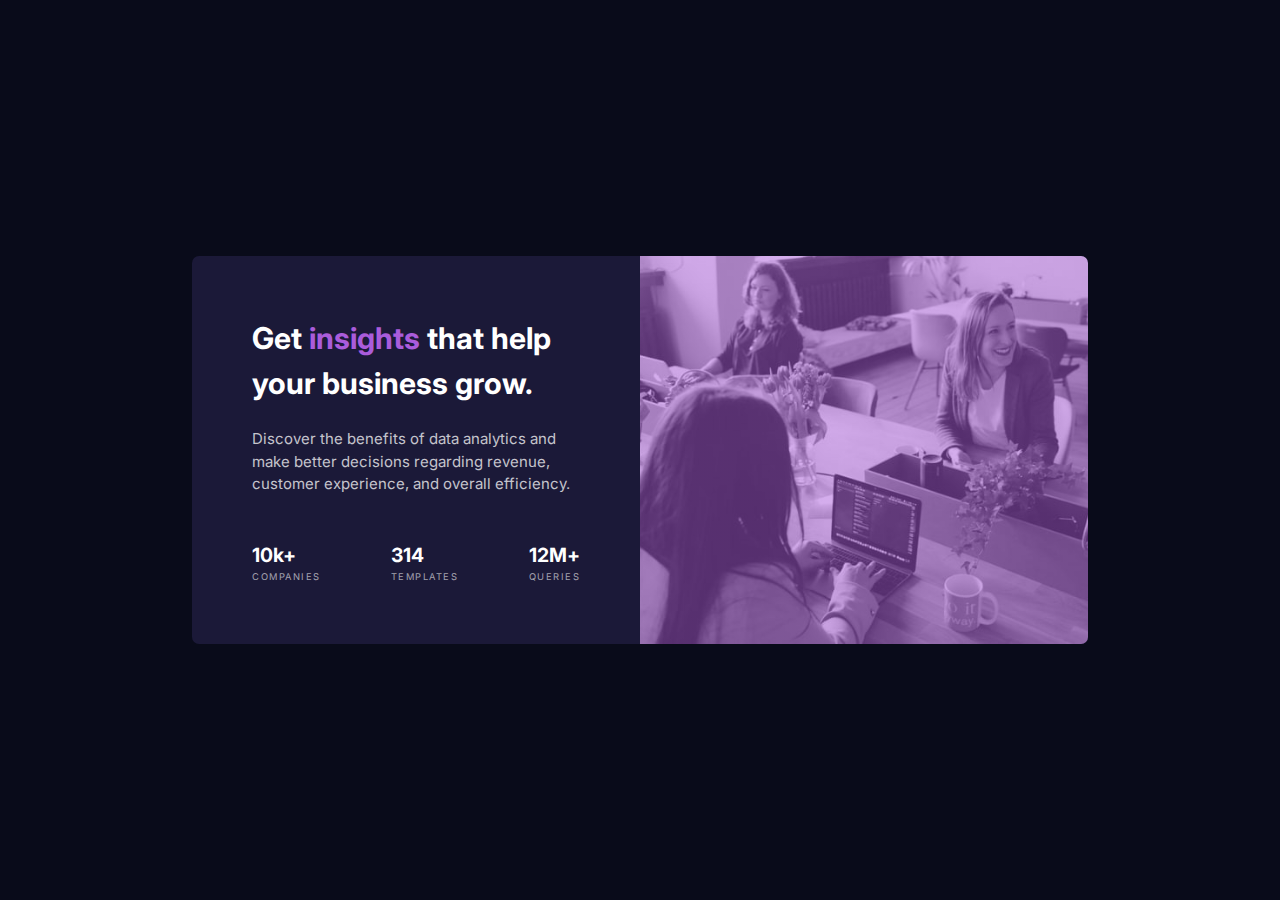
<file: index.html>
<!DOCTYPE html>
<html lang="en">
  <head>
    <meta charset="UTF-8" />
    <meta name="viewport" content="width=device-width, initial-scale=1.0" />
    <link href="style.css" rel="stylesheet" type="text/css" />

    <link
      rel="icon"
      type="image/png"
      sizes="32x32"
      href="./images/favicon-32x32.png"
    />
    <link rel="preconnect" href="https://fonts.googleapis.com" />
    <link rel="preconnect" href="https://fonts.gstatic.com" crossorigin />
    <link
      href="https://fonts.googleapis.com/css2?family=Inter:wght@400;700&family=Lexend+Deca&display=swap"
      rel="stylesheet"
    />
    <title>Stats preview card component</title>
  </head>
  <body>
    <div class="container">
      <div class="card">
        <div class="desc">
          <h1>Get <span>insights</span> that help your business grow.</h1>
          <p>
            Discover the benefits of data analytics and make better decisions
            regarding revenue, customer experience, and overall efficiency.
          </p>
          <div class="stats">
            <div class="companies">
              <div class="number">10k+</div>
              <div class="name">companies</div>
            </div>
            <div class="templates">
              <div class="number">314</div>
              <div class="name">templates</div>
            </div>
            <div class="queries">
              <div class="number">12M+</div>
              <div class="name">queries</div>
            </div>
          </div>
        </div>
        <div class="card-img"></div>
      </div>
    </div>
  </body>
</html>
</file>
<file: style.css>
:root {
  --main-bg: hsl(233, 47%, 7%);
  --card-bg: hsl(244, 38%, 16%);
  --accent: hsl(277, 64%, 61%);
  --main-pg: hsla(0, 0%, 100%, 0.75);
  --stats-hd: hsla(0, 0%, 100%, 0.6);
}
/*--- CSS Reset ---*/
/*--- https://piccalil.li/blog/a-modern-css-reset/ ---*/
/* Box sizing rules */
*,
*::before,
*::after {
  box-sizing: border-box;
}

/* Remove default margin */
body,
h1,
h2,
h3,
h4,
p,
figure,
blockquote,
dl,
dd {
  margin: 0;
  padding: 0;
}

/* Remove list styles on ul, ol elements with a list role, which suggests default styling will be removed */
ul[role='list'],
ol[role='list'] {
  list-style: none;
}

/* Set core root defaults */
html:focus-within {
  scroll-behavior: smooth;
}

/* Set core body defaults */
body {
  min-height: 100vh;
  text-rendering: optimizeSpeed;
  line-height: 1.5;
}

/* A elements that don't have a class get default styles */
a:not([class]) {
  text-decoration-skip-ink: auto;
}

/* Make images easier to work with */
img,
picture {
  max-width: 100%;
  display: block;
}

/* Inherit fonts for inputs and buttons */
input,
button,
textarea,
select {
  font: inherit;
}

/* Remove all animations, transitions and smooth scroll for people that prefer not to see them */
@media (prefers-reduced-motion: reduce) {
  html:focus-within {
    scroll-behavior: auto;
  }

  *,
  *::before,
  *::after {
    animation-duration: 0.01ms !important;
    animation-iteration-count: 1 !important;
    transition-duration: 0.01ms !important;
    scroll-behavior: auto !important;
  }
}
/*--- End CSS Reset ---*/
* {
  font-size: 15px;
  font-family: 'Inter', sans-serif;
}
.stats {
  font-family: 'Lexend Deca', sans-serif;
}
body {
  background-color: var(--main-bg);
}
.container {
  width: 100vw;
  height: 100vh;
  background-color: var(--main-bg);
  color: white;
  display: flex;
  align-items: center;
  justify-content: center;
}
.card {
  width: 70vw;
  background: var(--card-bg);
  border-radius: 7px;
  display: flex;
}
.card .desc {
  padding: 4rem;
  width: 50%;
}
.card .desc h1 {
  font-size: 2rem;
}
.card .desc h1 span {
  font-size: 2rem;
  color: var(--accent);
  font-weight: 700;
}
.card .desc p {
  color: var(--main-pg);
  margin: 1.5rem 0 3rem 0;
}
.card .stats {
  display: flex;
  justify-content: space-between;
}
.card .stats .number {
  font-size: 1.3rem;
  font-weight: 700;
}
.card .stats .name {
  text-transform: uppercase;
  color: var(--stats-hd);
  font-size: 0.625rem;
  letter-spacing: 1.5px;
}
.card .card-img {
  border-radius: 0 7px 7px 0;
  width: 50%;
  background: linear-gradient(
      0deg,
      hsla(277, 64%, 61%, 0.5) 0%,
      hsla(277, 64%, 61%, 0.5) 100%
    ),
    url(images/image-header-desktop.jpg) center no-repeat;
  background-size: cover;
}

/*--- Mobile ---*/
@media (max-width: 23.438rem) {
  .card {
    flex-direction: column-reverse;
    justify-content: space-between;
    width: 90vw;
    height: 90vh;
  }
  .card .desc {
    width: auto;
    height: 70%;
    text-align: center;
    padding: 1.5rem;
  }
  .card .stats {
    flex-direction: column;
  }
  .card .stats .companies,
  .card .stats .templates {
    margin-bottom: 2rem;
  }
  .card .card-img {
    border-radius: 7px 7px 0 0;
    width: 100%;
    height: 30%;
    background: linear-gradient(
        0deg,
        hsla(277, 64%, 61%, 0.5) 0%,
        hsla(277, 64%, 61%, 0.5) 100%
      ),
      url(images/image-header-mobile.jpg) center no-repeat;
    background-size: cover;
  }
}
</file>
